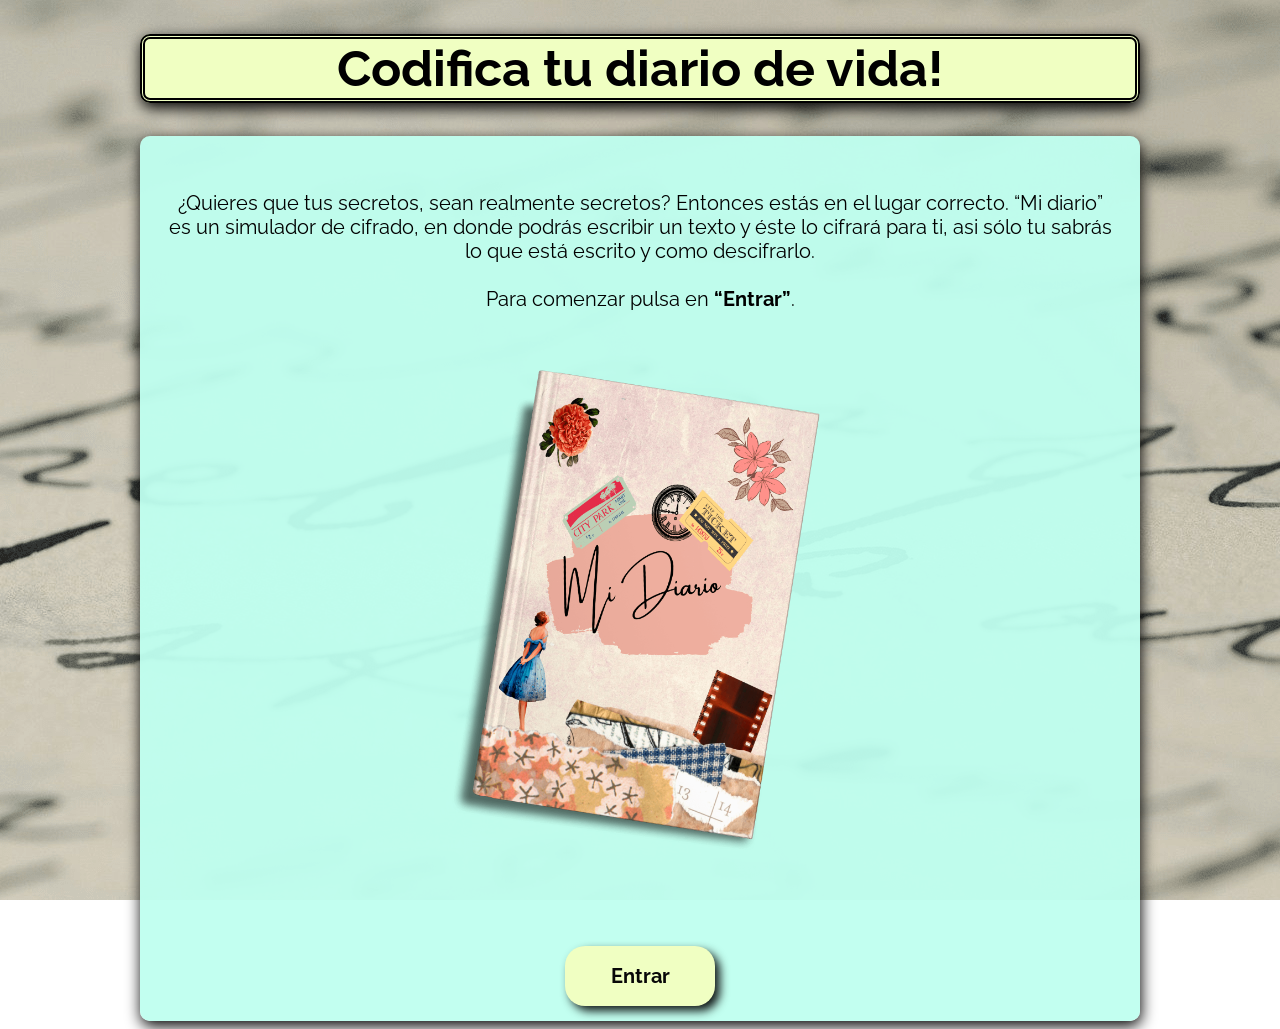
<file: docs/index.html>
<!DOCTYPE html>
<html>
  <head>
    <meta charset="utf-8">
    <title>Mi diario</title>
    <link rel="stylesheet" href="style.css" />
    <link rel="preconnect" href="https://fonts.googleapis.com">
    <link rel="preconnect" href="https://fonts.gstatic.com" crossorigin>
    <link href="https://fonts.googleapis.com/css2?family=Raleway:wght@300&display=swap" rel="stylesheet">
  </head>
  <body>
    <div class="margen" id="top"><h1>Codifica tu diario de vida!</h1></div>

      <div class="margen" id="root">
       <p>
        ¿Quieres que tus secretos, sean realmente secretos? Entonces estás en el lugar correcto. 
        “Mi diario” es un simulador de cifrado, en donde podrás escribir un texto y éste lo cifrará para ti,
        asi sólo tu sabrás lo que está escrito y como descifrarlo.<br><br>
      Para comenzar pulsa en <b>“Entrar”</b>.</p> 
      <img class="imagendiario" src="img/diario1.png" alt="diario">
      <div class="boton">
        <a href="diario.html"><b>Entrar</b></a>
      </div>
    </div>


  </body>
</html>
</file>
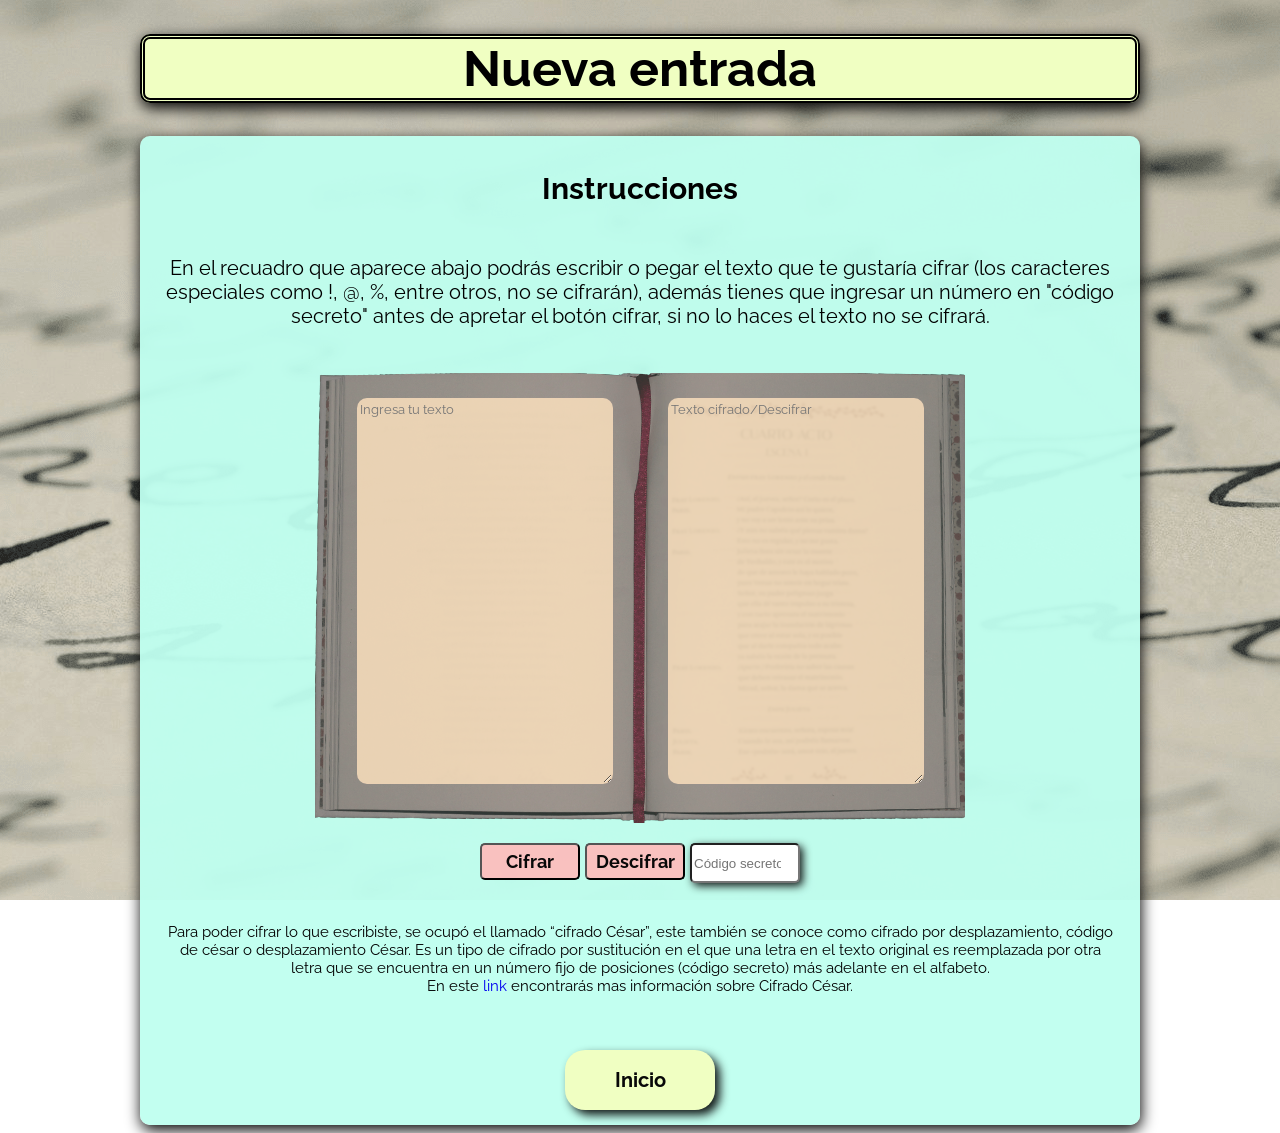
<file: docs/diario.html>
<!DOCTYPE html>
<html>
  <head>
    <meta charset="utf-8">
    <title>Mi diario</title>
    <link rel="stylesheet" href="style.css" />
    <script src="index.js" type="module"></script>
    <link rel="preconnect" href="https://fonts.googleapis.com">
    <link rel="preconnect" href="https://fonts.gstatic.com" crossorigin>
    <link href="https://fonts.googleapis.com/css2?family=Raleway:wght@300&display=swap" rel="stylesheet">
  </head>
  <body>

    <div class="margen" id="top"><h1>Nueva entrada</h1></div>
    <div class="margen" id="root">
      <h2>Instrucciones</h2>
      <p>En el recuadro que aparece abajo podrás escribir o pegar el texto que te gustaría
        cifrar (los caracteres especiales como !, @, %, entre otros, no se cifrarán), además tienes que ingresar un número en "código secreto" antes de apretar el botón cifrar, 
        si no lo haces el texto no se cifrará.
      </p>
      <div class="imagenfondo">
      <textarea class="margencaja1" id="mensaje" placeholder="Ingresa tu texto"></textarea>
      <textarea  id="mensaje2" placeholder="Texto cifrado/Descifrar"></textarea>

      </div>
      <input type="button" class="boton1" id="encode" value="Cifrar"/>
      <input type="button" class="boton1" id="decode" value="Descifrar"/>
      <input type="number" class="codigo" id="desplazar"  placeholder="Código secreto"/>
     
      <p class="letrachica">Para poder cifrar lo que escribiste, se ocupó el llamado “cifrado César”,
         este también se conoce como cifrado por desplazamiento, código de césar o desplazamiento César. 
         Es un tipo de cifrado por sustitución en el que una letra en el texto original es reemplazada por 
         otra letra que se encuentra en un número fijo de posiciones (código secreto) más adelante en el alfabeto.<br> 

         En este <a href="https://es.wikipedia.org/wiki/Cifrado_C%C3%A9sar" target="_blank">link</a> encontrarás mas información sobre Cifrado César. </p> 
         <div class="boton">
          <a href="index.html"><b>Inicio</b></a>
        </div>         
    </div>

  </body>
</html>
</file>
<file: docs/style.css>
body{
    background-image: url("img/letter.png");
    background-attachment: fixed;
    align-items: center;
    
  }
h1 {
    align-items: center;
    border: 5px double black;
    border-radius: 10px;
    font-family: 'Raleway', sans-serif;
    font-size: 50px;
  }
h2 {
  font-size: 30px;
}
p, h2, span {
  font-family: 'Raleway', sans-serif;
}
 #top {
    margin-left: auto;
    margin-right: auto;
    background-color: rgba(240, 255, 194, 100%);
    box-shadow: 1px 5px 15px  rgba(0, 0, 0, 100%);
    margin-bottom: 10px;
    
    
  }
.margen {
  font-size: 20px;
   margin-left: auto;
   margin-right: auto;
   margin-bottom: 5px;
    align-items: center;
    width: 1000px;
    text-align: center;
    border-radius: 10px;
    /*align-content: stretch;*/
    box-shadow: 1px 5px 15px  rgba(0, 0, 0, 100%);
  }

#root {
    background-color: rgba(191, 255, 240, 95%);
    padding-right: auto;
    padding-left: auto;
    padding-top: 10px;
    padding-bottom: 15px;
  }
 #top2 {
    background-color: rgba(240, 255, 194, 90%);
  }
.imagenfondo{
    background-image: url('img/librofiltrado.png');
    background-repeat:no-repeat;
    background-size: cover;
    width: 650px;
    height: 450px;
    margin-left: auto;
   margin-right: auto;
   margin-top: none;
   margin-bottom: 20px;
  }
  #mensaje {
    text-align: start;
    width: 250px;
    height: 380px;
    margin-top: 25px;
    background-color: rgb(255, 228, 192, 80%);
    border-color: rgb(255, 187, 187, 5%);
    border-radius: 10px;
    text-align: start;
    font-family: 'Raleway', sans-serif;
  }
  .margencaja1 {
    margin-right: 50px;
  }
  #mensaje2 {
    text-align: start;
    width: 250px;
    height: 380px;
    margin-top: 25px;
    background-color: rgb(255, 228, 192, 80%);
    border-color: rgb(255, 187, 187, 5%);
    border-radius: 10px;
    text-align: start;
    font-family: 'Raleway', sans-serif;
  }
  .boton{
    display: flex;
    justify-content: space-around;   
  }
  .boton a:hover{
    background-color: rgba(191, 255, 240, 95%);
  }
  .boton a{
    text-decoration: none;
    font-size: 20px;
    width: 150px;
    height: 60px;
    line-height: 60px;
    text-align: center;
    background-color: rgba(240, 255, 194, 100%);;
    color: rgb(8, 8, 8);
    border-radius: 20px;
    box-shadow: 5px 5px 10px rgba(0, 0, 0, 90%);
    font-family: 'Raleway', sans-serif;
  }
  
  .boton1{
    text-decoration: none;
    font-size: 18px;
    width: 100px;
    height: 37px;
    text-align: center;
    background-color: rgb(255, 187, 187, 90%);
    color: rgb(8, 8, 8);
    border-radius: 5px;
    font-family: 'Raleway', sans-serif;
    font-weight: bold;
  
  }
  .codigo{
    width: 102px;
    height: 34px;
    border-radius: 5px;
    box-shadow: 3px 3px 8px rgba(0, 0, 0, 90%);
  }
  .imagendiario {
    width: 500px;
    margin-left: 50px;
    margin-block-end: 60px;
  }
  .boton{
    align-items: center;
   justify-content: center;
   margin-top: 30px;
  }
a{
  text-decoration: none;
}
p{
  padding: 25px;
}
.letrachica {
  font-size: 15px;
}
</file>
